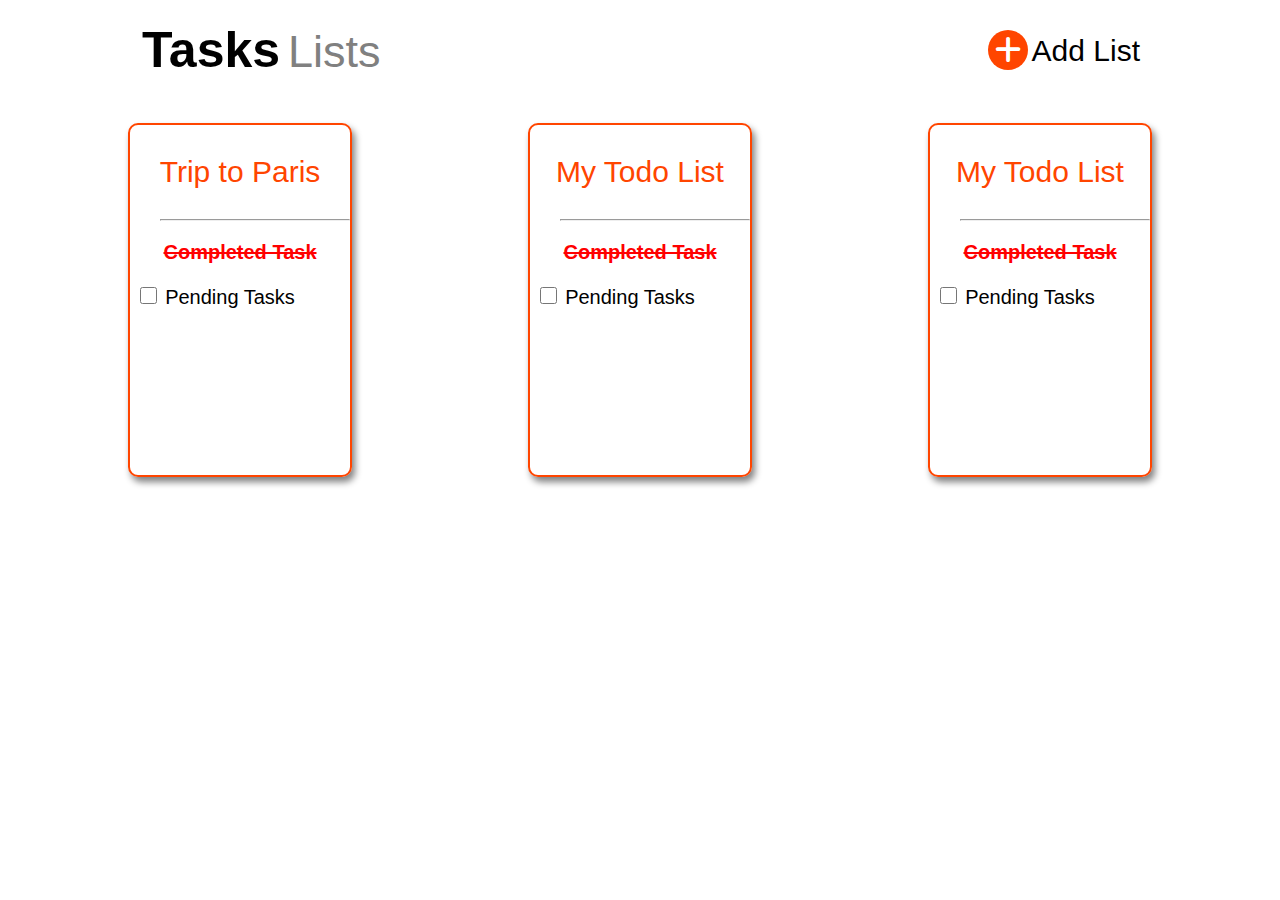
<file: Todowebui.css/index.html>
<!DOCTYPE html>
<html lang="en">
<head>
    <meta charset="UTF-8">
    <meta http-equiv="X-UA-Compatible" content="IE=edge">
    <meta name="viewport" content="width=, initial-scale=1.0">
    <link rel="stylesheet" href="./style.css">
    <link rel="stylesheet" href="https://cdnjs.cloudflare.com/ajax/libs/font-awesome/6.0.0-beta2/css/all.min.css">
    <title>Todo | Home - 1366</title>
</head>
<body>
      <div class="outer">
          <div class="head">
              <div class="headleft">
                  <span class="tasks">Tasks</span>
                  <span class="lists">Lists</span>
              </div>
              <div class="headright">
                  <span class="icon"><a href="./index3.html"><i class="fas fa-plus font"></i></a></span>
                  <span class="addlist">Add List</span>
              </div>
          </div>
          <div class="main">
              <div class="main-1">
                  <p class="trip"><a href="./index2.html" class="a1">Trip to Paris</a></p>
                  <hr class="hr">
                  <p class="task1">Completed Task</p>
                  <input type="checkbox" class="input"><span class="task2">Pending Tasks</span>
              </div>
              <div class="main-2">
                <p class="trip">My Todo List</p>
                <hr class="hr">
                <p class="task1">Completed Task</p>
                <input type="checkbox" class="input"><span class="task2">Pending Tasks</span>
              </div>
              <div class="main-3">
                <p class="trip">My Todo List</p>
                <hr class="hr">
                <p class="task1">Completed Task</p>
                <input type="checkbox" class="input"><span class="task2">Pending Tasks</span>
              </div>
          </div>
      </div>
</body>
</html>
</file>
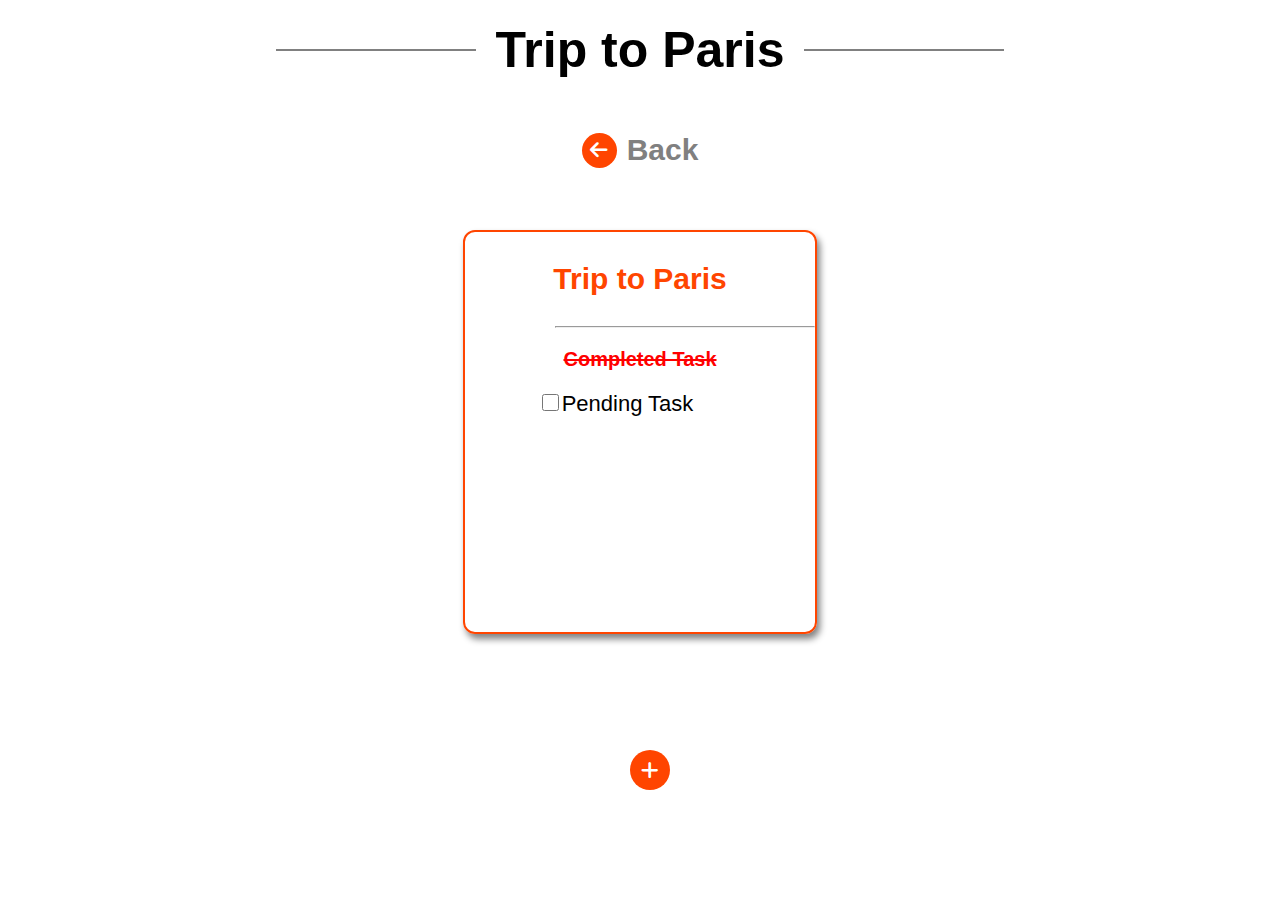
<file: Todowebui.css/index2.html>
<!DOCTYPE html>
<html lang="en">
<head>
    <meta charset="UTF-8">
    <meta http-equiv="X-UA-Compatible" content="IE=edge">
    <meta name="viewport" content="width=device-width, initial-scale=1.0">
    <link rel="stylesheet" href="./style2.css">
    <link rel="stylesheet" href="https://cdnjs.cloudflare.com/ajax/libs/font-awesome/6.0.0-beta2/css/all.min.css">
    <title>Todo List View | 1366</title>
</head>
<body>
    <div class="outer">
      <div class="main1">
          <p class="hr"></p>
          <p class="trip">Trip to Paris</p>
          <p class="hr"></p>
      </div>
      <div class="main2">
          <p><a href="./index.html"><i class="fas fa-arrow-left leftarrow"></i></a></p>
          <p class="back">Back</p>
      </div>
      <div class="main3">
          <p class="trip2">Trip to Paris</p>
          <hr class="hr2">
          <p class="completed2">Completed Task</p>
          <input type="checkbox" class="input2"><span class="pending2">Pending Task</span>
          <p><a href="./index4.html"><i class="fas fa-plus font"></i></a></p>

      </div>
    </div>
</body>
</html>
</file>
<file: Todowebui.css/style.css>
body
{
    margin: 0;
}

.outer
{
    display: flex;
    flex-direction: column;
    justify-content: space-around;
    align-items: center;
    gap: 0px;

}
 .head
 {
     width: 1000px;
     height: 100px;
     display: flex;
     flex-direction: row;
     justify-content: space-between;
     align-items: center;

 }
 .tasks
 {
     font-size: 50px;
     font-weight: bold;
     font-family:'Segoe UI', Tahoma, Geneva, Verdana, sans-serif;
     margin: 2px;
 }
 .lists
 {
     font-size:45px;
     font-weight: lighter;
     color: gray;
     font-family: 'Segoe UI', Tahoma, Geneva, Verdana, sans-serif;
     margin: 2px;
 }
 .font
 {
    width: 40px;
    height: 40px;
     background-color: orangered;
    text-align: center;
    padding: 5px;
    box-sizing: border-box;
    color: white;
    border-radius: 50%;
    font-size: 30px;
 }
 .addlist
 {
     font-size: 30px;
     font-weight: 300;
     font-family: 'Segoe UI', Tahoma, Geneva, Verdana, sans-serif;
 }

 .main
 {
    width: 1200px;
    height: 400px;
    display: flex;
    flex-direction: row;
    justify-content: space-around;
    align-items: center;



 }
 .main-1
 {
     width:220px;
     height:350px;
     border:2px solid orangered;
     border-radius: 10px;
     box-shadow: 3px 5px 7px gray;
     text-align: center;
 }
 .a1
 {
     text-decoration: none;
     color: inherit;
 }
 .main-2
 {
     width:220px;
     height:350px;
     border:2px solid orangered;
     border-radius: 10px;
     box-shadow: 3px 5px 7px gray;
     text-align: center;
 }
 .main-3
 {
     width:220px;
     height:350px;
     border:2px solid orangered;
     border-radius: 10px;
     box-shadow: 3px 5px 7px gray;
    text-align: center;
 }
 .trip
 {
     font-size: 30px;
     font-weight: 200;
     font-family: 'Segoe UI', Tahoma, Geneva, Verdana, sans-serif;
     color: orangered;
 }
 .hr
 {
     margin-left: 30px;
 }
 .task1
 {
     font-size: 20px;
     font-weight: 600;
     font-family: 'Segoe UI', Tahoma, Geneva, Verdana, sans-serif;
     text-decoration: line-through;
    text-decoration-color: red;
    color: red;
 }
 .task2
 {
     font-size: 20px;
     font-weight: 400;
     font-family: 'Segoe UI', Tahoma, Geneva, Verdana, sans-serif;
     margin-left: 5px;
 }
 .input
 {
    width: 17px;
    height: 17px;
    margin-left: -45px;
 }
</file>
<file: Todowebui.css/style2.css>
body
{
    margin: 0;
}

.outer
{
    display: flex;
    flex-direction: column;
    align-items: center;
    justify-content: space-between;
    gap: 15px;

}
.main1
{
    width: 1000px;
    height: 100px;
    display: flex;
    flex-direction: row;
    justify-content:center ;
    align-items: center;
    gap: 20px;
}
.hr
{
    width: 200px;
    border-top: 2px solid gray;


}
.trip
{
    font-family: 'Segoe UI', Tahoma, Geneva, Verdana, sans-serif;
    font-weight: bold;
    font-size: 50px;
}
.main2
{ 
    width: 300px;
    height: 70px;
    display: flex;
    flex-direction: row;
    justify-content: center;
    align-items: center;
    gap: 10px;

}
.leftarrow
{
    background-color: orangered;
    color: white;
    width: 35px;
    height: 35px;
    border-radius: 50%;
    text-align: center;
    font-size: 20px;
    padding-top: 7px;
    box-sizing: border-box;
}
.back
{
    font-family: 'Segoe UI', Tahoma, Geneva, Verdana, sans-serif;
    font-size: 30px;
    font-weight: 600;
    color: gray;
}

.main3
{
    width:350px;
    height: 400px;
    border: 2px solid orangered;
    border-radius: 12px;
    box-shadow: 3px 5px 7px gray;
    text-align: center;
    margin-top: 30px;
}
.trip2
{
    font-family: 'Segoe UI', Tahoma, Geneva, Verdana, sans-serif;
    font-weight: 600;
    font-size: 30px;
    color: orangered;
}
.hr2
{
    margin-left: 90px;
}
.completed2
{
    font-family: 'Segoe UI', Tahoma, Geneva, Verdana, sans-serif;
    font-size: 20px;
    font-weight: 600;
    color: red;
    text-decoration: line-through;
}
.input2
 {
     width: 17px;
     height: 17px;
     margin-left: -45px;
 }
 .pending2
 {
     font-family: 'Segoe UI', Tahoma, Geneva, Verdana, sans-serif;
     font-size: 22px;
     font-weight: 400;
     color: black;
    }
    .font
    {
       width: 40px;
       height: 40px;
        background-color: orangered;
       text-align: center;
       padding-top: 10px;
       box-sizing: border-box;
       color: white;
       border-radius: 50%;
       font-size: 20px;
       position: absolute;
       bottom: 110px;
       right: 610px;
       z-index: 10;
    }
</file>
